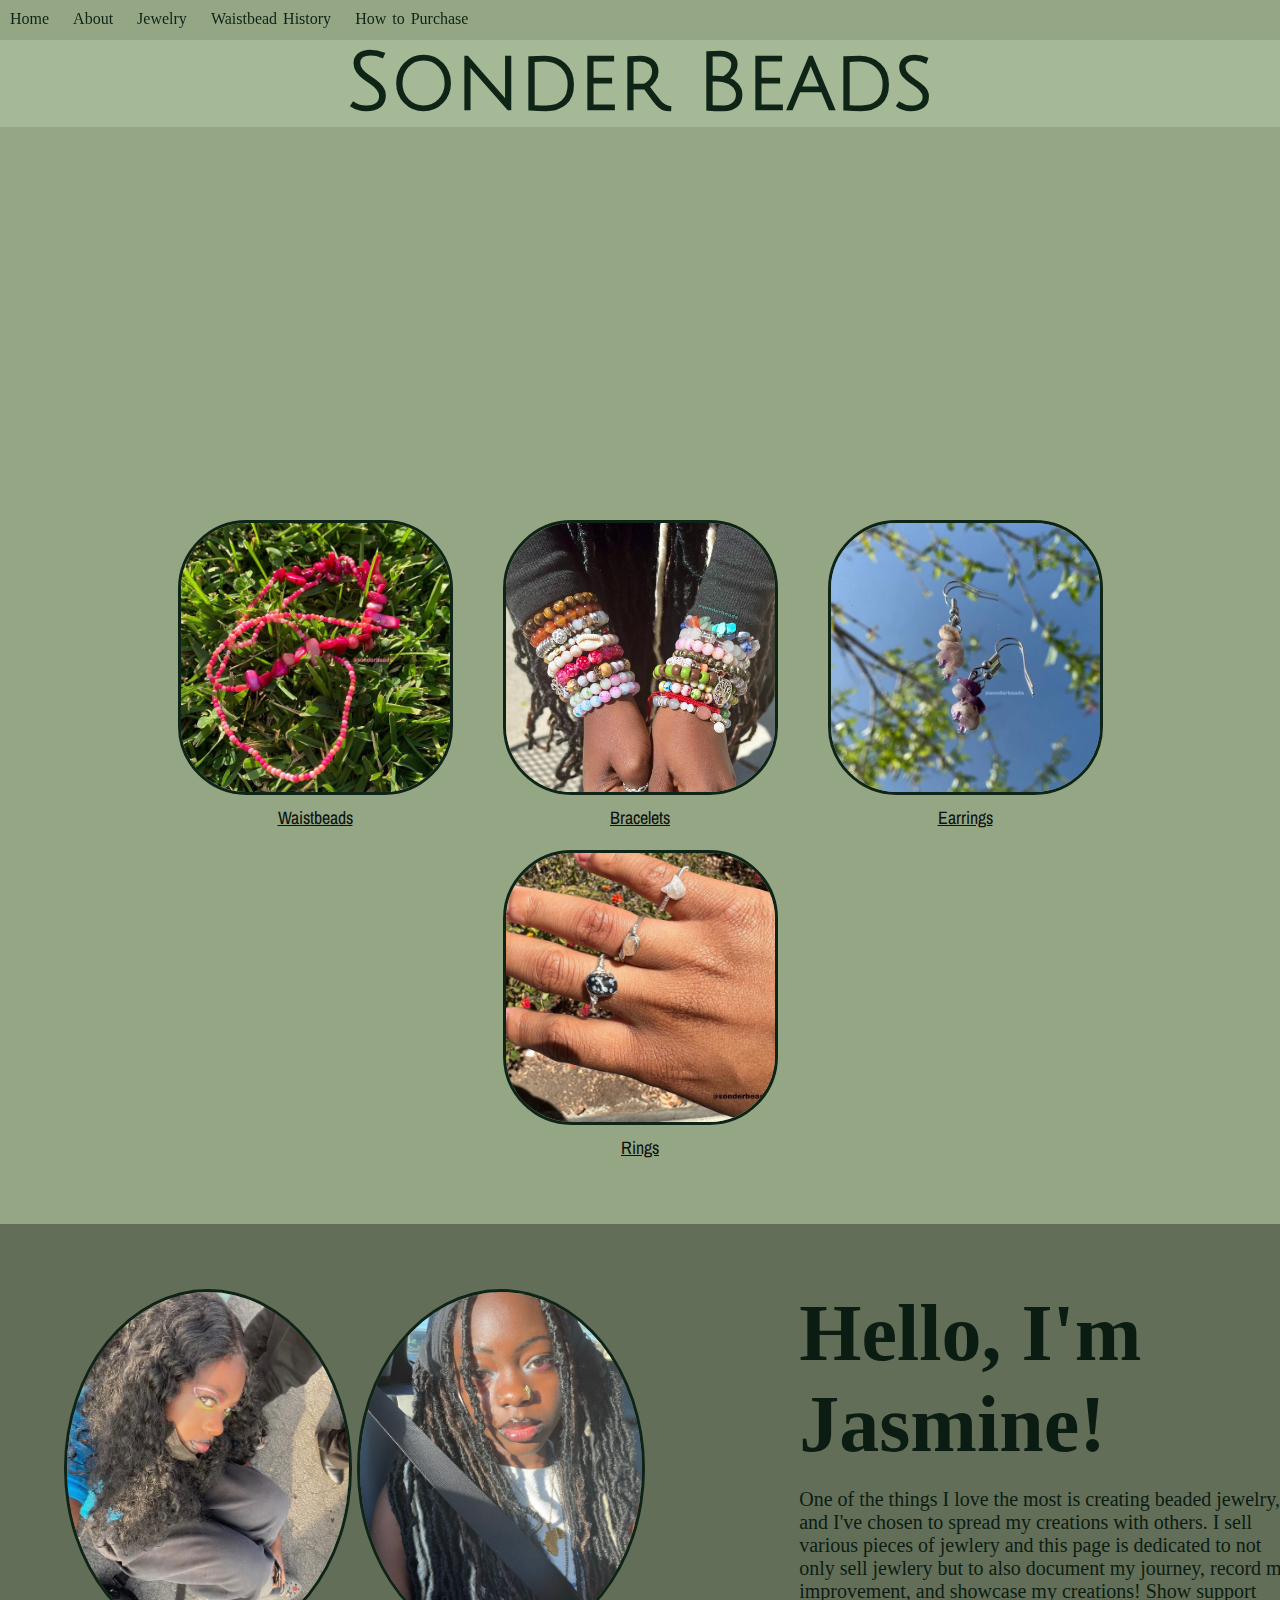
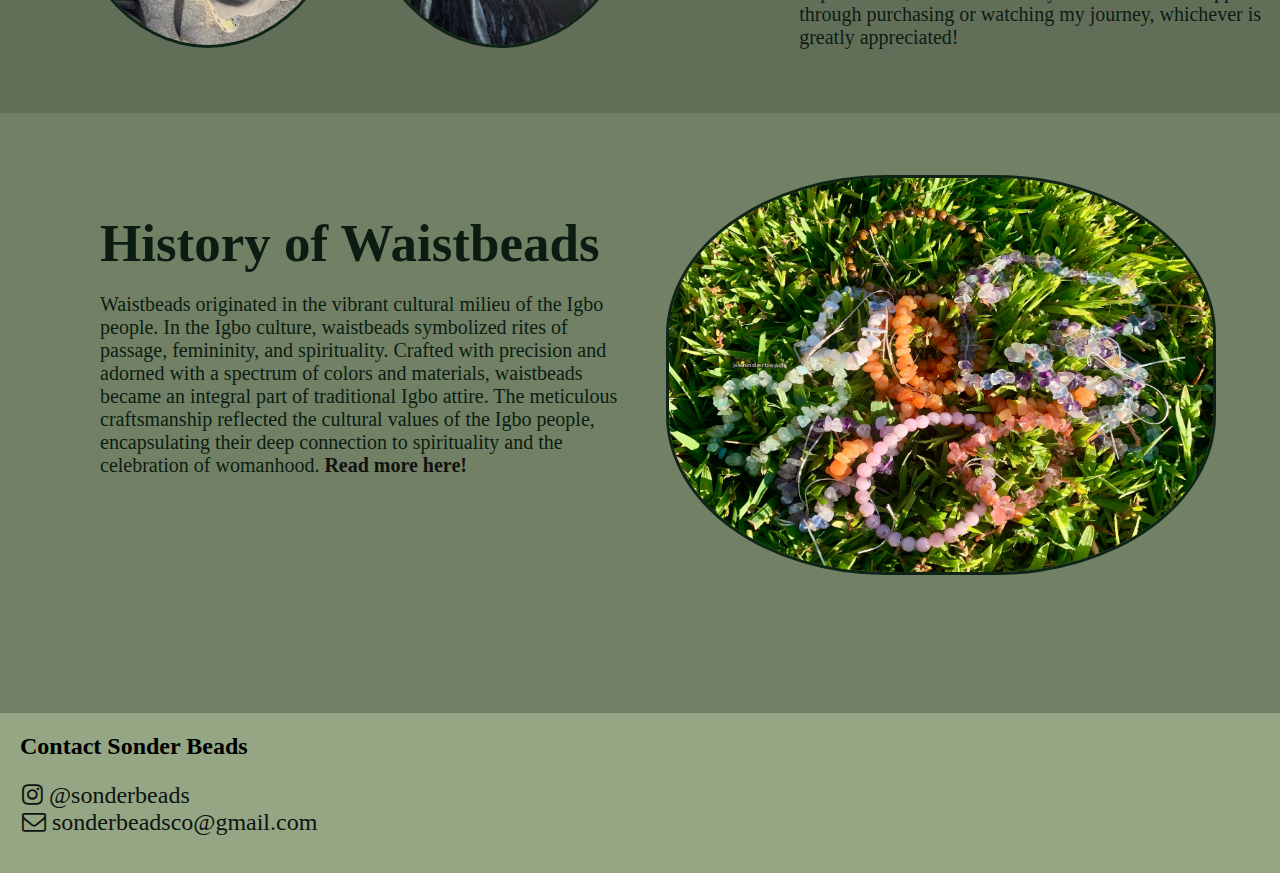
<file: index.html>
<!DOCTYPE html>
<html lang="en">

<!-- html info -->

<head>
    <meta charset="UTF-8">
    <meta name="viewport" content="width=device-width, initial-scale=1.0">
    <title>Sonder Beads</title>
    <link rel="stylesheet" href="https://cdnjs.cloudflare.com/ajax/libs/font-awesome/4.7.0/css/font-awesome.min.css">
    <link rel="stylesheet" href="index.css">
    <link rel="preconnect" href="https://fonts.googleapis.com">
    <link rel="preconnect" href="https://fonts.gstatic.com" crossorigin>
    <link href="https://fonts.googleapis.com/css2?family=Julius+Sans+One&display=swap" rel="stylesheet">
    <link rel="preconnect" href="https://fonts.googleapis.com">
    <link rel="preconnect" href="https://fonts.gstatic.com" crossorigin>
    <link href="https://fonts.googleapis.com/css2?family=Archivo+Narrow:ital,wght@0,400..700;1,400..700&display=swap"
        rel="stylesheet">
</head>

<body>
    <!-- navigation bar -->
    <div class="bgimg">
        <div id="nav">
            <a href="#header"> Home</a>
            <a href="#about"> About</a>
            <a href="./jewelry.html"> Jewelry</a>
            <a href="./history.html"> Waistbead History</a>
            <a href="./purchase.html"> How to Purchase</a>
        </div>
        <!-- header -->
        <header>
            <h1>Sonder Beads</h1>
        </header>
    </div>
    <!-- jewelry section -->
    <div class="jewelry">
        <div id="jewelryc">
            <div class="category">
                <img src="./images/jewelry section/jwaistbead.jpg" alt="Waistbead Cover">
                <a href="./waistbeads.html">Waistbeads</a>
            </div>
            <div class="category">
                <img src="./images/jewelry section/jbracelets.jpg" alt="Bracelet Cover">
                <a href="./bracelets.html">Bracelets</a>
            </div>
            <div class="category">
                <img src="./images/jewelry section/jearrings.jpg" alt="Earrings Cover">
                <a href="./earrings.html">Earrings</a>
            </div>
            <div class="category">
                <img src="./images/jewelry section/jrings.jpg" alt="Rings Cover">
                <a href="./rings.html">Rings</a>
            </div>
        </div>
    </div>
    <!-- about section -->
    <div id="about">
        <img src="./images/headers/jas1.jpg" alt="picture of jasmine">
        <img src="./images/headers/jas2.jpg" alt="picture od jasmine">
        <!-- groups the title and text tg -->
        <div class="hdp">
            <h2>Hello, I'm Jasmine!</h2>
            <br>
            <p>One of the things I love the most is creating beaded jewelry, and I've chosen to spread my creations
                with
                others. I sell various pieces of jewlery and this page is dedicated to not only sell jewlery but to
                also
                document my journey, record my improvement, and showcase my creations! Show support through
                purchasing
                or
                watching my journey, whichever is greatly appreciated!</p>
        </div>
    </div>
    <!-- history section -->
    <div id="history">
        <h2>History of Waistbeads</h2>
        <!-- txt next to img -->
        <div class="imgtxt">
            <p>Waistbeads originated in the vibrant cultural milieu of the Igbo people. In the Igbo culture, waistbeads
                symbolized rites
                of passage, femininity, and spirituality. Crafted with precision and adorned with a spectrum of colors
                and materials, waistbeads became an integral part of traditional Igbo attire. The meticulous
                craftsmanship reflected the cultural values of
                the Igbo people, encapsulating their deep connection to spirituality and the celebration of womanhood.
                <span class="morehistory"><a href="./history.html">Read more
                        here!</a></span>
            </p>
            <img src="./images/headers/multiplewaistbeads.JPEG" alt="Multiple Waistbeads">
        </div>
    </div>

    <!-- footer section -->
    <footer>
        <h4>Contact Sonder Beads</h4>
        <table>
            <tr>
                <td><a href=""><i class="fa fa-instagram" aria-hidden="true"></i> @sonderbeads</td>
                <td><a href="mailto:sonderbeadsco@gmail.com"><i class="fa fa-envelope-o" aria-hidden="true"></i>
                        sonderbeadsco@gmail.com</i>
            </tr>
        </table>
    </footer>


</body>

</html>
</file>
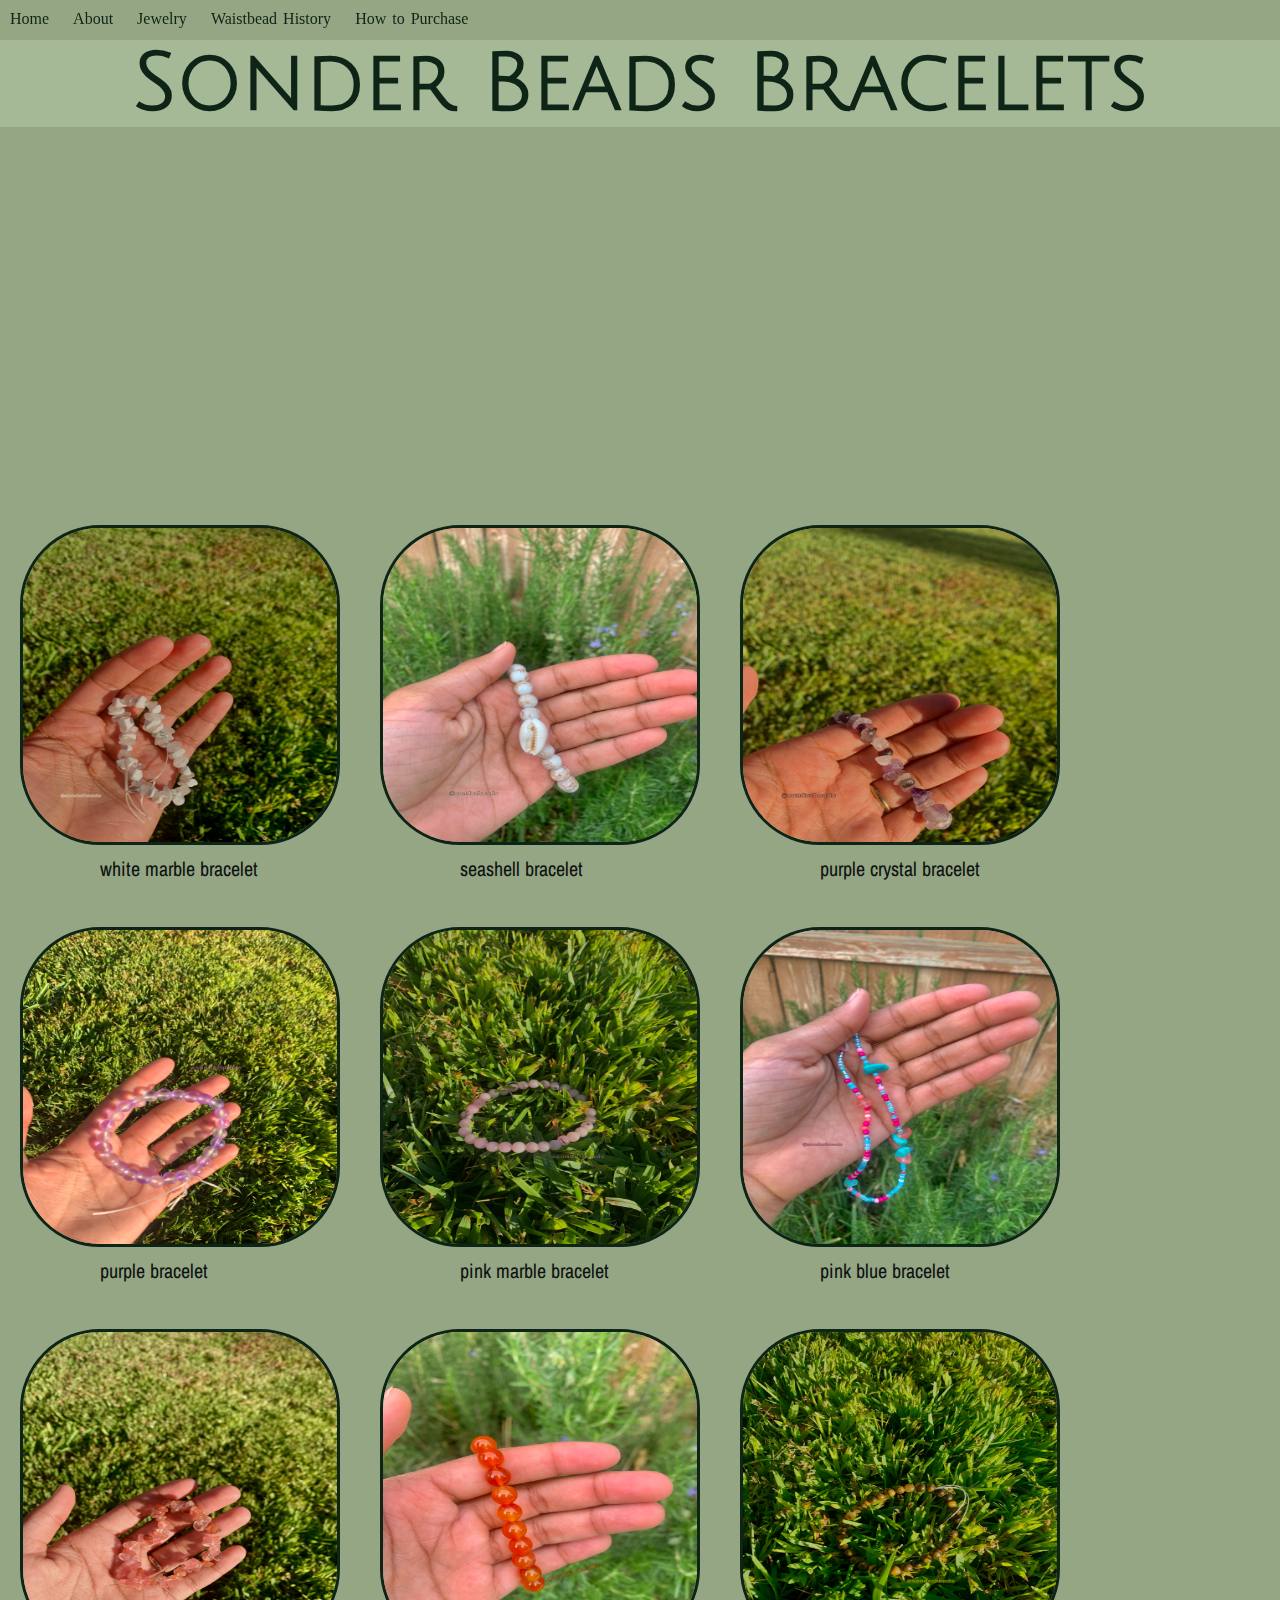
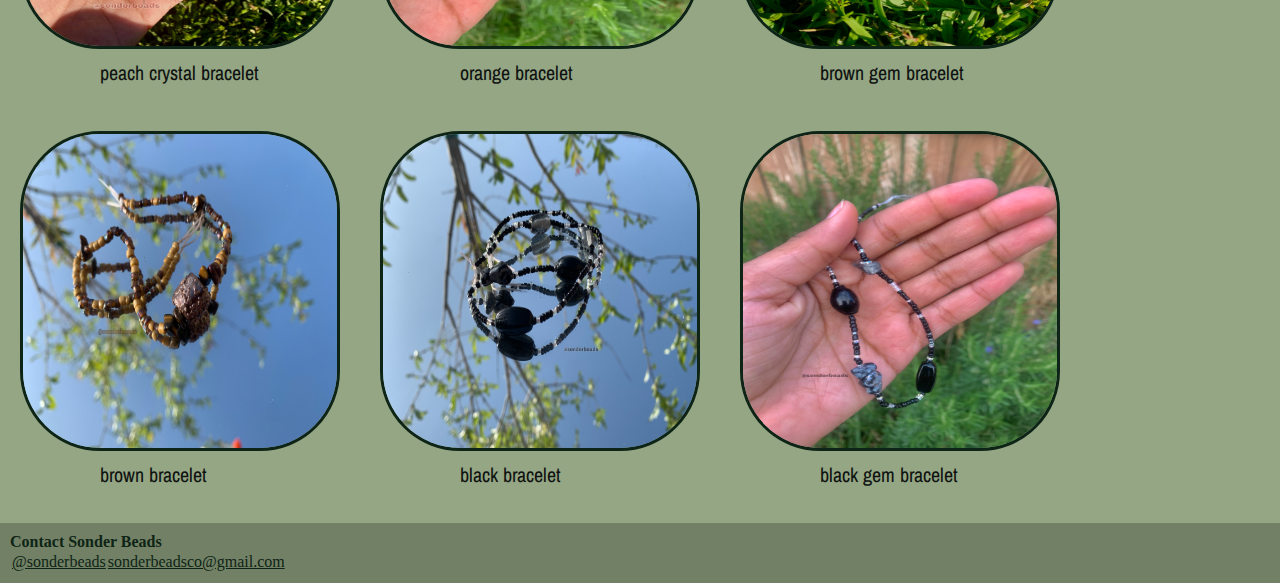
<file: bracelets.html>
<!DOCTYPE html>
<html lang="en">

<head>
    <meta charset="UTF-8">
    <meta name="viewport" content="width=device-width, initial-scale=1.0">
    <title>Sonder Beads Bracelets</title>
    <link rel="stylesheet" href="bracelets.css">
    <link rel="preconnect" href="https://fonts.googleapis.com">
    <link rel="preconnect" href="https://fonts.gstatic.com" crossorigin>
    <link href="https://fonts.googleapis.com/css2?family=Julius+Sans+One&display=swap" rel="stylesheet">
    <link rel="preconnect" href="https://fonts.googleapis.com">
    <link rel="preconnect" href="https://fonts.gstatic.com" crossorigin>
    <link href="https://fonts.googleapis.com/css2?family=Archivo+Narrow:ital,wght@0,400..700;1,400..700&display=swap"
        rel="stylesheet">
</head>


<body>
    <!-- navigation bar -->
    <div class="bgimg">
        <div id="nav">
            <a href="./index.html"> Home</a>
            <a href="./index.html"> About</a>
            <a href="./jewelry.html"> Jewelry</a>
            <a href="./history.html"> Waistbead History</a>
            <a href="./purchase.html"> How to Purchase</a>
        </div>
        <!-- header -->
        <header>
            <h1>Sonder Beads Bracelets</h1>
        </header>
    </div>
    <!-- bracelets section -->
    <div class="bracelets">
        <div id="bracelets1">
            <div class="category">
                <img src="./images/bracelets/whitemarblebracelet1.jpg" alt="white marble bracelet">
                <p>white marble bracelet</p>
            </div>
            <div class="category">
                <img src="./images/bracelets/seashellbracelet1.JPEG" alt="seashell bracelet">
                <p>seashell bracelet</p>
            </div>
            <div class="category">
                <img src="./images/bracelets/purplecrystalbracelet.JPEG" alt="purple crystal bracelet">
                <p>purple crystal bracelet</p>
            </div>
            <div class="category">
                <img src="./images/bracelets/purplebracelet2.JPEG" alt="purple bracelet">
                <p>purple bracelet</p>
            </div>
            <div class="category">
                <img src="./images/bracelets/pinkmarblebracelet2.JPEG" alt="pink marble bracelet">
                <p>pink marble bracelet</p>
            </div>
            <div class="category">
                <img src="./images/bracelets/pinkblue3.JPEG" alt="pink blue bracelet">
                <p>pink blue bracelet</p>
            </div>
            <div class="category">
                <img src="./images/bracelets/peachcrystalbracelet2.jpg" alt="peach crystal bracelet">
                <p>peach crystal bracelet</p>
            </div>
            <div class="category">
                <img src="./images/bracelets/orangebracelet2.JPEG" alt="orange bracelet">
                <p>orange bracelet</p>
            </div>
            <div class="category">
                <img src="./images/bracelets/browngembracelet2.jpg" alt="brown gem bracelet">
                <p>brown gem bracelet</p>
            </div>
            <div class="category">
                <img src="./images/bracelets/brownbracelet1.JPEG" alt="brown bracelet">
                <p>brown bracelet</p>
            </div>
            <div class="category">
                <img src="./images/bracelets/blackbracelet1.JPEG" alt="black bracelet">
                <p>black bracelet</p>
            </div>
            <div class="category">
                <img src="./images/bracelets/blackbracelet7.JPEG" alt="black bracelet">
                <p>black gem bracelet</p>
            </div>
        </div>
    </div>

    <!--
    <div>
        <h1>Bracelets</h1>
    </div>
    <div id="white marble bracelet">
        <img src="./images/bracelets/whitemarblebracelet1.jpg" alt="white marble bracelet">
        <img src="./images/bracelets/whitemarblebracelet.JPEG" alt="white marble bracelet">
    </div>
    <div id="seashell bracelet">
        <img src="./images/bracelets/seashellbracelet1.JPEG" alt="seashell bracelet">
    </div>
    <div id="purple crystal bracelet">
        <img src="./images/bracelets/purplecrystalbracelet.JPEG" alt="purple crystal bracelet">
    </div>
    <div id="purple bracelet">
        <img src="./images/bracelets/purplebracelet2.JPEG" alt="purple bracelet">
        <img src="./images/bracelets/purplebracelet1.JPEG" alt="purple bracelet">
    </div>
    <div id="pink marble bracelet">
        <img src="./images/bracelets/pinkmarblebracelet2.JPEG" alt="pink marble bracelet">
        <img src="./images/bracelets/pinkmarblebracelet1.jpg" alt="pink marble bracelet">
    </div>
    <div id="pink blue bracelet">
        <img src="./images/bracelets/pinkblue3.JPEG" alt="pink blue bracelet">
        <img src="./images/bracelets/bluepinkbracelet2JPEG.JPEG" alt="pink blue bracelet">
        <img src="./images/bracelets/bluepinkbracelet.JPEG" alt="pink blue bracelet">
    </div>
    <div id="peach crystal bracelet">
        <img src="./images/bracelets/peachcrystalbracelet2.jpg" alt="peach crystal bracelet">
        <img src="./images/bracelets/peachcrystalbracelet.jpg" alt="peach crystal bracelet">
    </div>
    <div id="orange bracelet">
        <img src="./images/bracelets/orangebracelet2.JPEG" alt="orange bracelet">
        <img src="./images/bracelets/orangebracelet1.JPEG" alt="orange bracelet">
    </div>
    <div id="brown gem bracelet">
        <img src="./images/bracelets/browngembracelet2.jpg" alt="brown gem bracelet">
        <img src="./images/bracelets/browngembracelet.jpg" alt="brown gem bracelet">
    </div>
    <div id="brown bracelet">
        <img src="./images/bracelets/brownbracelet1.JPEG" alt="brown bracelet">
        <img src="./images/bracelets/brownbracelet3.JPEG" alt="brown bracelet">
        <img src="./images/bracelets/brownbracelet2.JPEG" alt="brown bracelet">
    </div>
    <div id="blue gem bracelet">
        <img src="./images/bracelets/bluegembracelet2.JPEG" alt="blue gem bracelet">
        <img src="./images/bracelets/bluegembracelet.JPEG" alt="blue gem bracelet">
    </div>
    <div id="black bracelet">
        <img src="./images/bracelets/blackbracelet7.JPEG" alt="black bracelet">
        <img src="./images/bracelets/blackbracelet1.JPEG" alt="black bracelet">
    </div>
    <div id="black gem bracelet">
        <img src="./images/bracelets/blackbracelet4.JPEG" alt="black gem bracelet">
    </div> -->
    <footer>
        <h4>Contact Sonder Beads</h4>
        <table>
            <tr>
                <td><a href=""><i class="fa fa-instagram" aria-hidden="true"></i> @sonderbeads</td>
                <td><a href="mailto:sonderbeadsco@gmail.com"><i class="fa fa-envelope-o" aria-hidden="true"></i>
                        sonderbeadsco@gmail.com</i>
            </tr>
        </table>
    </footer>

</body>

</html>
</file>
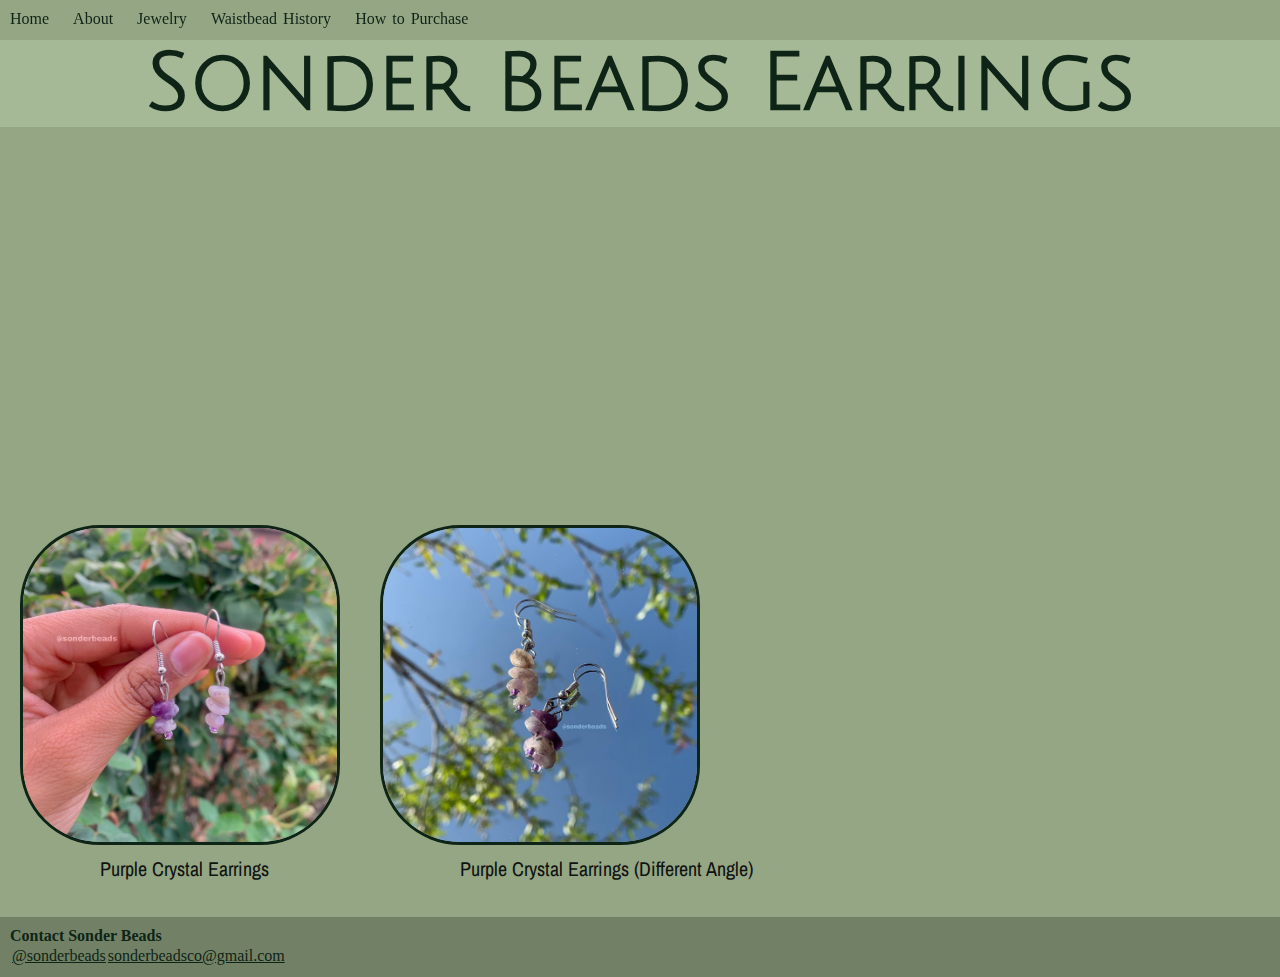
<file: earrings.html>
<!DOCTYPE html>
<html lang="en">

<head>
    <meta charset="UTF-8">
    <meta name="viewport" content="width=device-width, initial-scale=1.0">
    <title>Sonder Beads Earrings</title>
    <link rel="stylesheet" href="bracelets.css">
    <link rel="preconnect" href="https://fonts.googleapis.com">
    <link rel="preconnect" href="https://fonts.gstatic.com" crossorigin>
    <link href="https://fonts.googleapis.com/css2?family=Julius+Sans+One&display=swap" rel="stylesheet">
    <link rel="preconnect" href="https://fonts.googleapis.com">
    <link rel="preconnect" href="https://fonts.gstatic.com" crossorigin>
    <link href="https://fonts.googleapis.com/css2?family=Archivo+Narrow:ital,wght@0,400..700;1,400..700&display=swap"
        rel="stylesheet">
</head>


<body>
    <!-- navigation bar -->
    <div class="bgimg">
        <div id="nav">
            <a href="./index.html"> Home</a>
            <a href="./index.html"> About</a>
            <a href="./jewelry.html"> Jewelry</a>
            <a href="./history.html"> Waistbead History</a>
            <a href="./purchase.html"> How to Purchase</a>
        </div>
        <!-- header -->
        <header>
            <h1>Sonder Beads Earrings</h1>
        </header>
    </div>
    <!-- bracelets section -->
    <div class="bracelets">
        <div id="bracelets1">
            <div class="category">
                <img src="./images/earrings/purplecrystal earrings.JPG" alt="Green Charm Waistbead">
                <p>Purple Crystal Earrings</p>
            </div>
            <div class="category">
                <img src="./images/earrings/purplecrystalearrings2.JPG" alt="Purple Crystal Waistbead">
                <p>Purple Crystal Earrings (Different Angle)</p>
            </div>
        </div>
    </div>
    <footer>
        <h4>Contact Sonder Beads</h4>
        <table>
            <tr>
                <td><a href=""><i class="fa fa-instagram" aria-hidden="true"></i> @sonderbeads</td>
                <td><a href="mailto:sonderbeadsco@gmail.com"><i class="fa fa-envelope-o" aria-hidden="true"></i>
                        sonderbeadsco@gmail.com</i>
            </tr>
        </table>
    </footer>

</body>

</html>
</file>
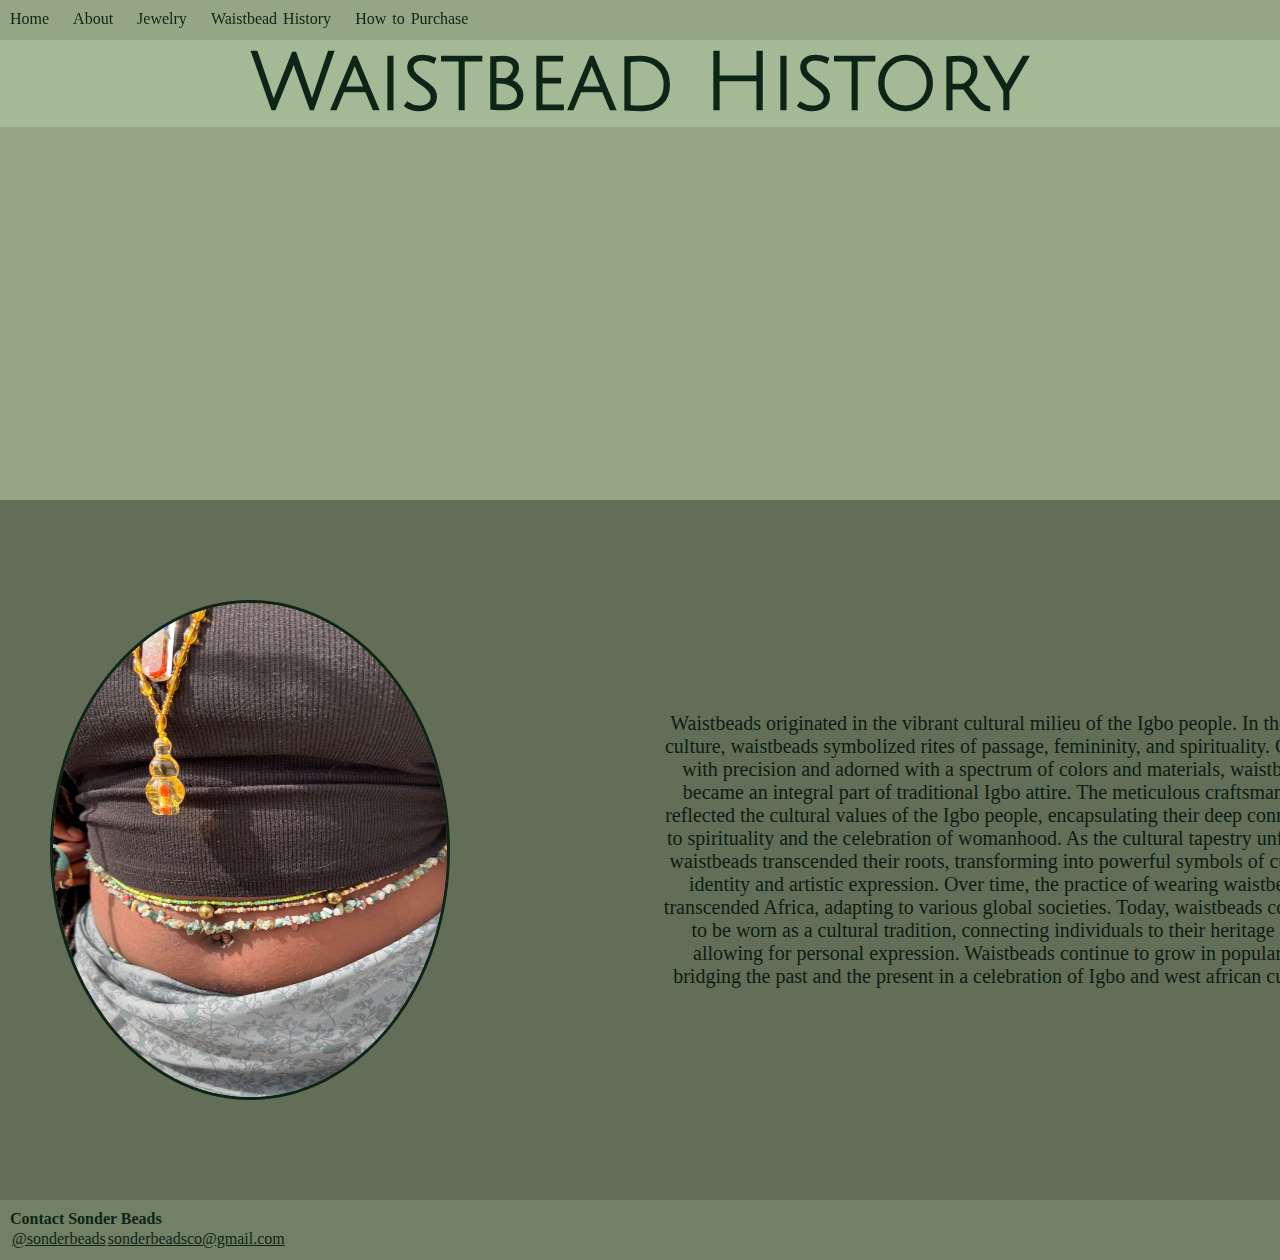
<file: history.html>
<!DOCTYPE html>
<html lang="en">

<head>
    <meta charset="UTF-8">
    <meta name="viewport" content="width=device-width, initial-scale=1.0">
    <title>Waistbead History</title>
    <link rel="stylesheet" href="history.css">
    <link rel="preconnect" href="https://fonts.googleapis.com">
    <link rel="preconnect" href="https://fonts.gstatic.com" crossorigin>
    <link href="https://fonts.googleapis.com/css2?family=Julius+Sans+One&display=swap" rel="stylesheet">
    <link rel="preconnect" href="https://fonts.googleapis.com">
    <link rel="preconnect" href="https://fonts.gstatic.com" crossorigin>
    <link href="https://fonts.googleapis.com/css2?family=Archivo+Narrow:ital,wght@0,400..700;1,400..700&display=swap"
        rel="stylesheet">
</head>

<body>
    <!-- navigation bar -->
    <div class="bgimg">
        <div id="nav">
            <a href="./index.html"> Home</a>
            <a href="./index.html"> About</a>
            <a href="./jewelry.html"> Jewelry</a>
            <a href="./history.html"> Waistbead History</a>
            <a href="./purchase.html"> How to Purchase</a>
        </div>
        <!-- header -->
        <header>
            <h1>Waistbead History</h1>
        </header>
    </div>
    <div id="about">
        <img src="./images/headers/waistbead6-1.jpeg" alt="picture of jasmine">
        <!-- groups the title and text tg -->
        <div class="hdp">
            <p>Waistbeads originated in the vibrant cultural milieu of the Igbo people. In the Igbo culture, waistbeads
                symbolized rites
                of passage, femininity, and spirituality. Crafted with precision and adorned with a spectrum of colors
                and materials, waistbeads became an integral part of traditional Igbo attire. The meticulous
                craftsmanship reflected the cultural values of
                the Igbo people, encapsulating their deep connection to spirituality and the celebration of womanhood.
                As the cultural tapestry unfolded, waistbeads transcended their roots, transforming into
                powerful symbols of cultural identity and artistic expression.
                Over time, the practice of wearing waistbeads transcended Africa, adapting to various global societies.
                Today, waistbeads continue to be worn as a cultural tradition, connecting individuals to their heritage
                and allowing for personal expression. Waistbeads continue
                to grow in popularity, bridging the past and the present in a celebration of Igbo and west african
                culture.</p>
        </div>
    </div>
    <footer>
        <h4>Contact Sonder Beads</h4>
        <table>
            <tr>
                <td><a href=""><i class="fa fa-instagram" aria-hidden="true"></i> @sonderbeads</td>
                <td><a href="mailto:sonderbeadsco@gmail.com"><i class="fa fa-envelope-o" aria-hidden="true"></i>
                        sonderbeadsco@gmail.com</i>
            </tr>
        </table>
    </footer>
</body>

</html>
</file>
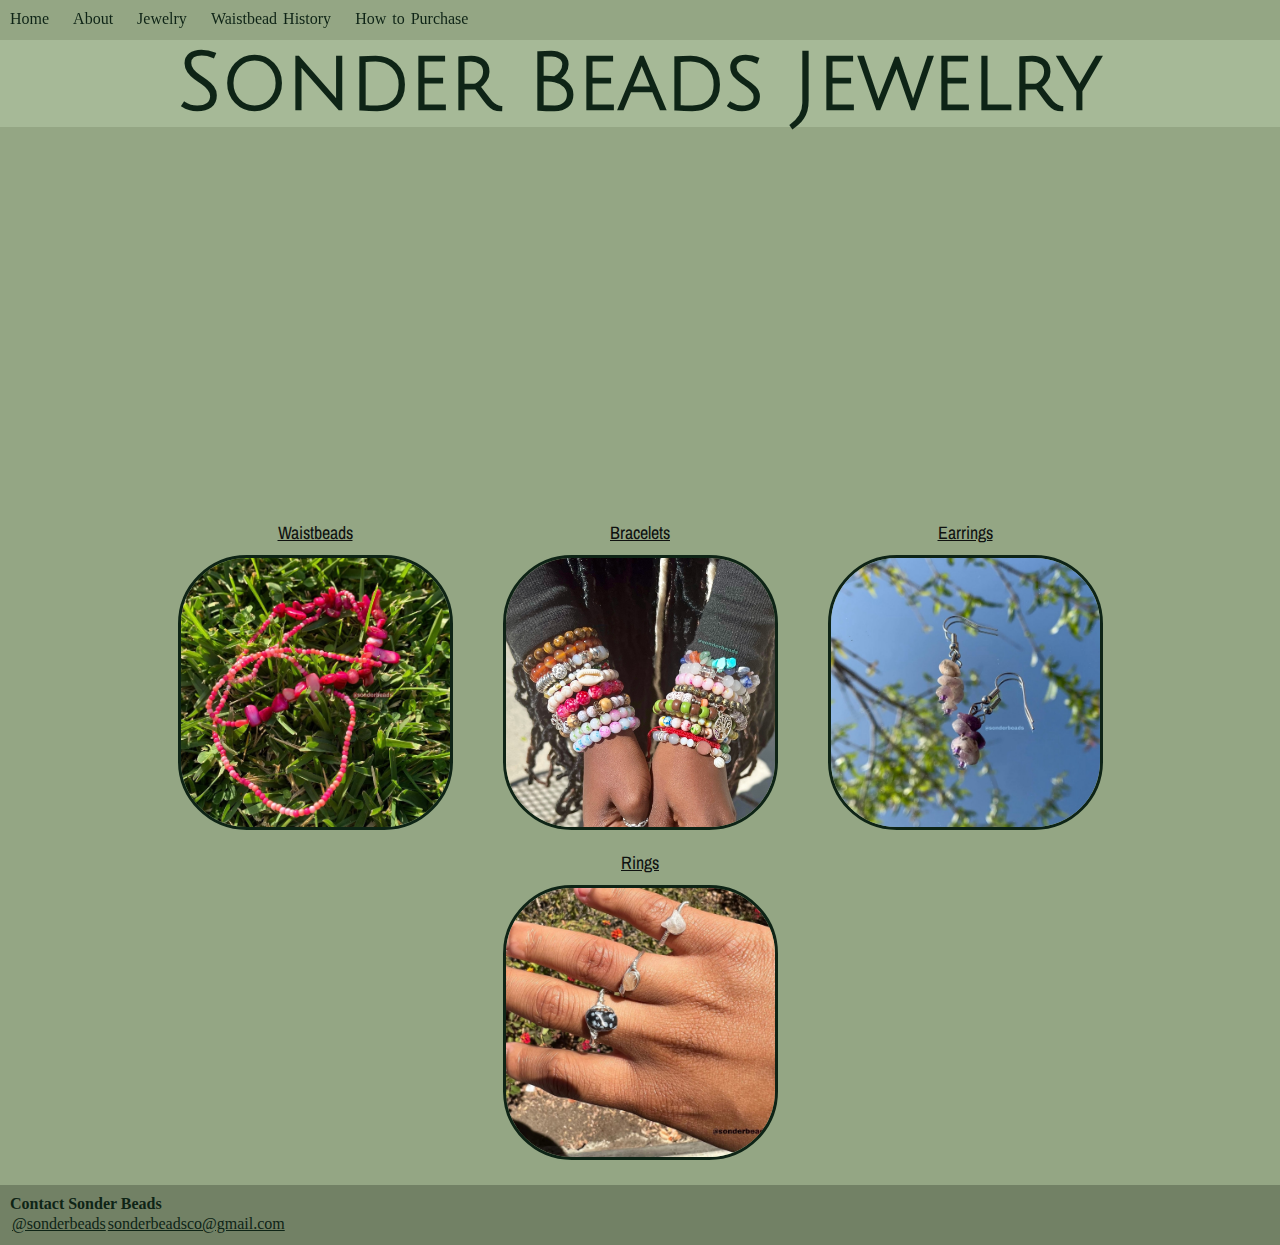
<file: jewelry.html>
<!DOCTYPE html>
<html lang="en">

<head>
    <meta charset="UTF-8">
    <meta name="viewport" content="width=device-width, initial-scale=1.0">
    <title>Sonder Beads Jewelry</title>
    <link rel="stylesheet" href="jewelry.css">
    <link rel="preconnect" href="https://fonts.googleapis.com">
    <link rel="preconnect" href="https://fonts.gstatic.com" crossorigin>
    <link href="https://fonts.googleapis.com/css2?family=Julius+Sans+One&display=swap" rel="stylesheet">
    <link rel="preconnect" href="https://fonts.googleapis.com">
    <link rel="preconnect" href="https://fonts.gstatic.com" crossorigin>
    <link href="https://fonts.googleapis.com/css2?family=Archivo+Narrow:ital,wght@0,400..700;1,400..700&display=swap"
        rel="stylesheet">
</head>

<body>
    <!-- navigation bar -->
    <div class="bgimg">
        <div id="nav">
            <a href="./index.html"> Home</a>
            <a href="./index.html"> About</a>
            <a href="./jewelry.html"> Jewelry</a>
            <a href="./history.html"> Waistbead History</a>
            <a href="./purchase.html"> How to Purchase</a>
        </div>
        <!-- header -->
        <header>
            <h1>Sonder Beads Jewelry</h1>
        </header>
    </div>
    <!-- jewelry section -->
    <div class="jewelry">
        <div id="jewelryc">
            <div class="category">
                <a href="./waistbeads.html">Waistbeads</a>
                <img src="./images/jewelry section/jwaistbead.jpg" alt="Waistbead Cover">
            </div>
            <div class="category">
                <a href="./bracelets.html">Bracelets</a>
                <img src="./images/jewelry section/jbracelets.jpg" alt="Bracelet Cover">
            </div>
            <div class="category">
                <a href="./earrings.html">Earrings</a>
                <img src="./images/jewelry section/jearrings.jpg" alt="Earrings Cover">
            </div>
            <div class="category">
                <a href="./rings.html">Rings</a>
                <img src="./images/jewelry section/jrings.jpg" alt="Rings Cover">
            </div>
        </div>
    </div>
    <footer>
        <h4>Contact Sonder Beads</h4>
        <table>
            <tr>
                <td><a href=""><i class="fa fa-instagram" aria-hidden="true"></i> @sonderbeads</td>
                <td><a href="mailto:sonderbeadsco@gmail.com"><i class="fa fa-envelope-o" aria-hidden="true"></i>
                        sonderbeadsco@gmail.com</i>
            </tr>
        </table>
    </footer>
</body>

</html>
</file>
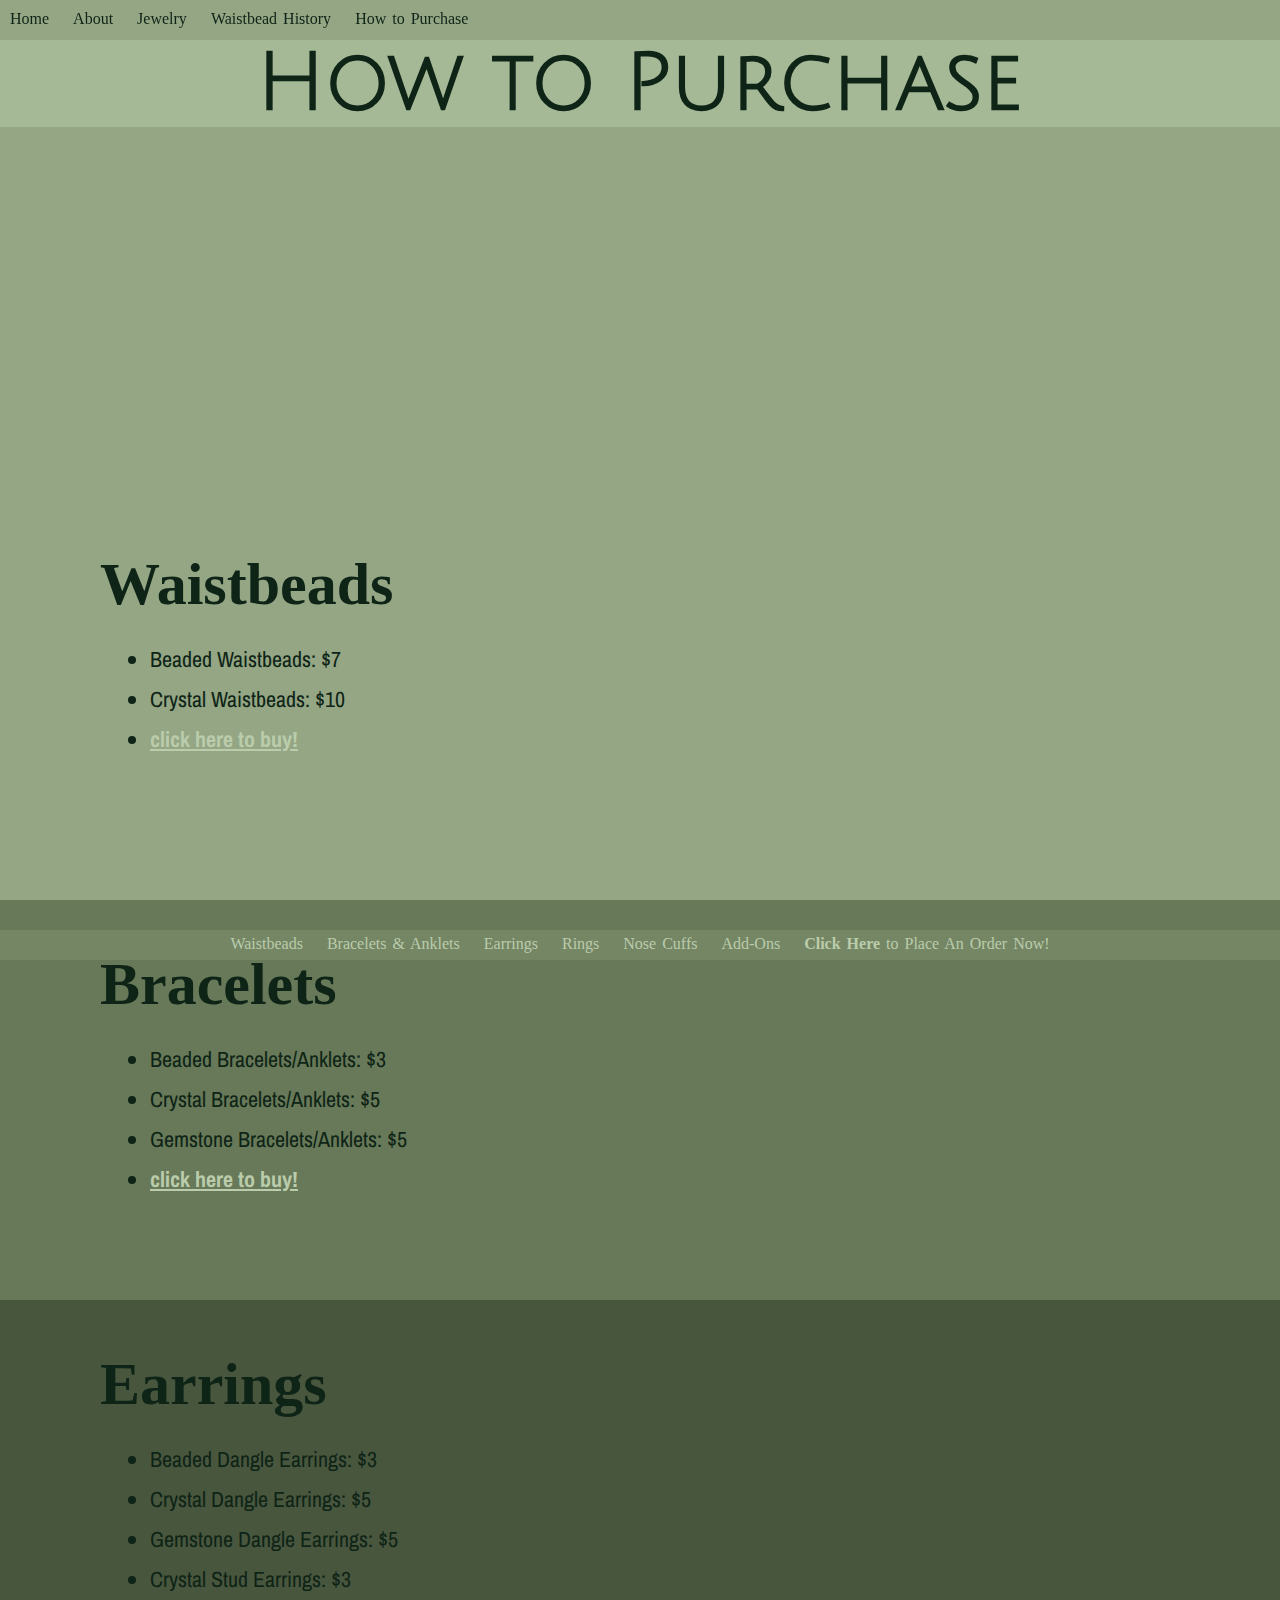
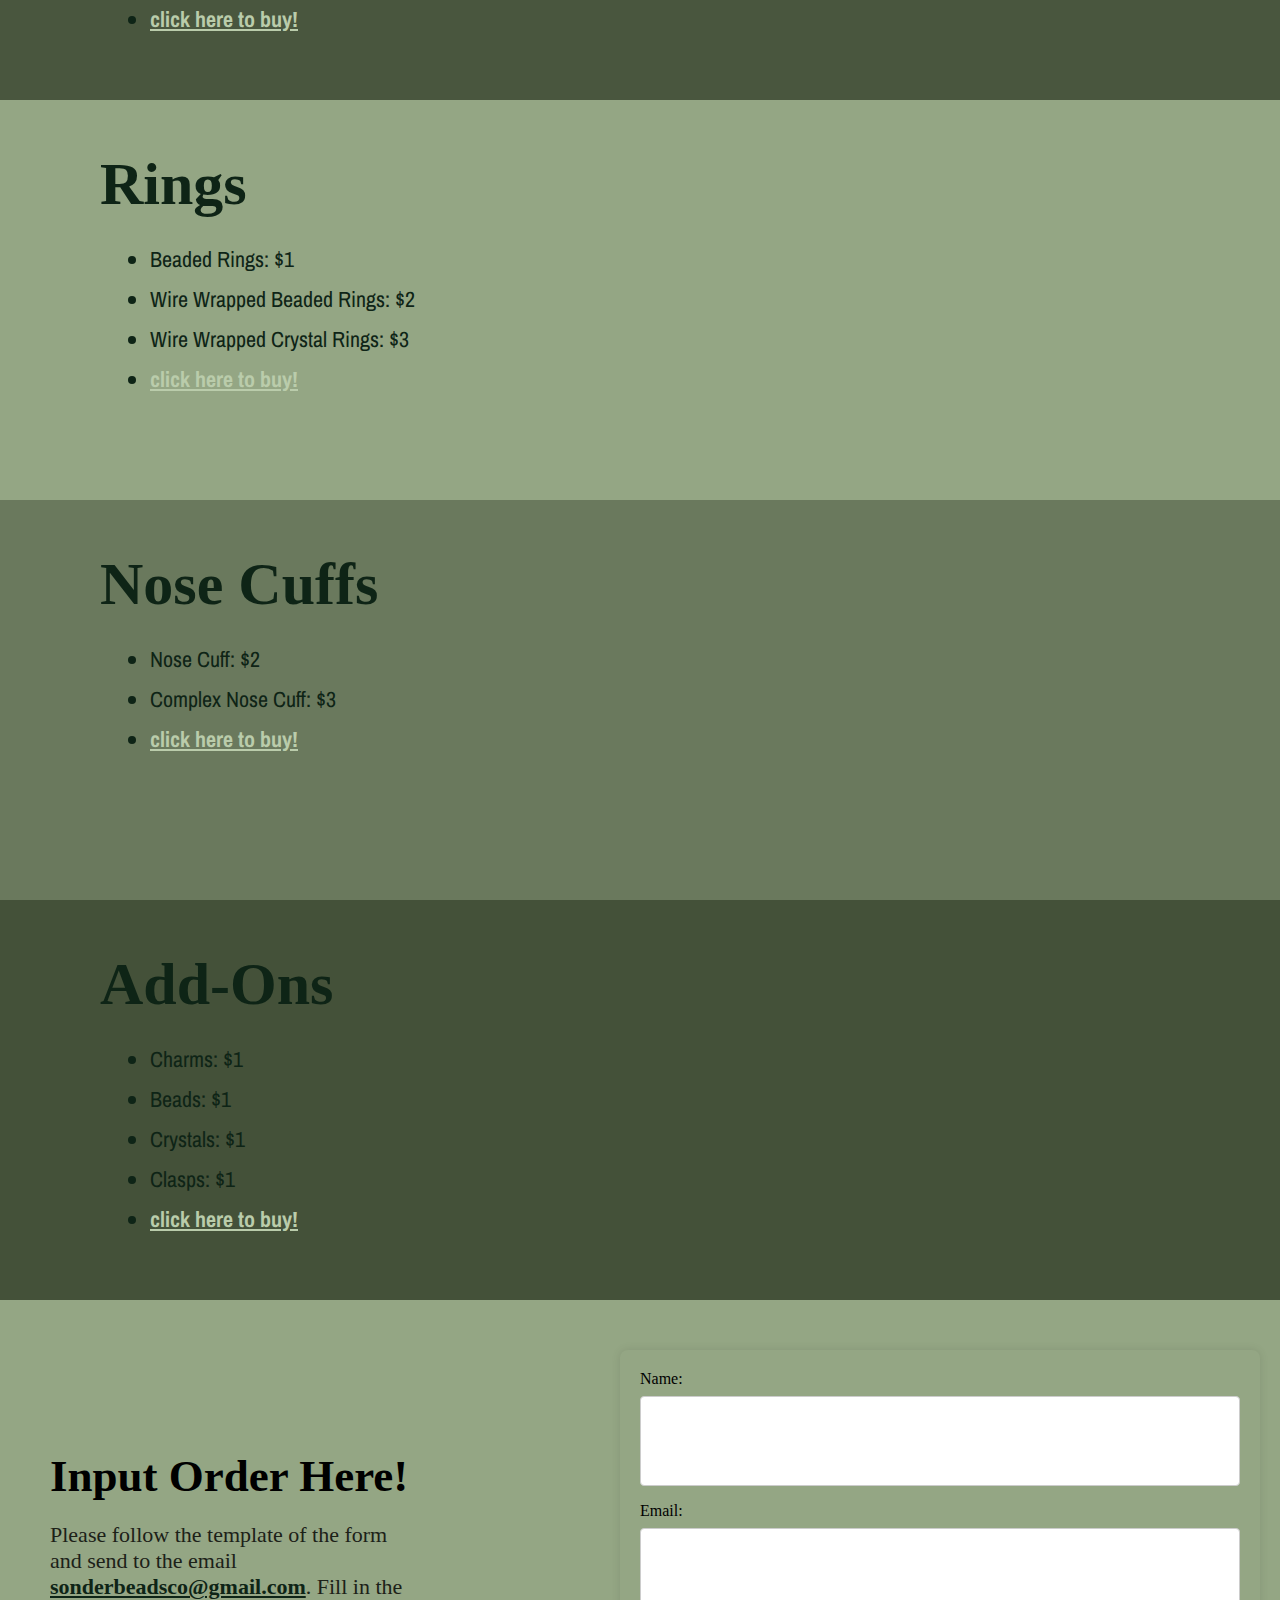
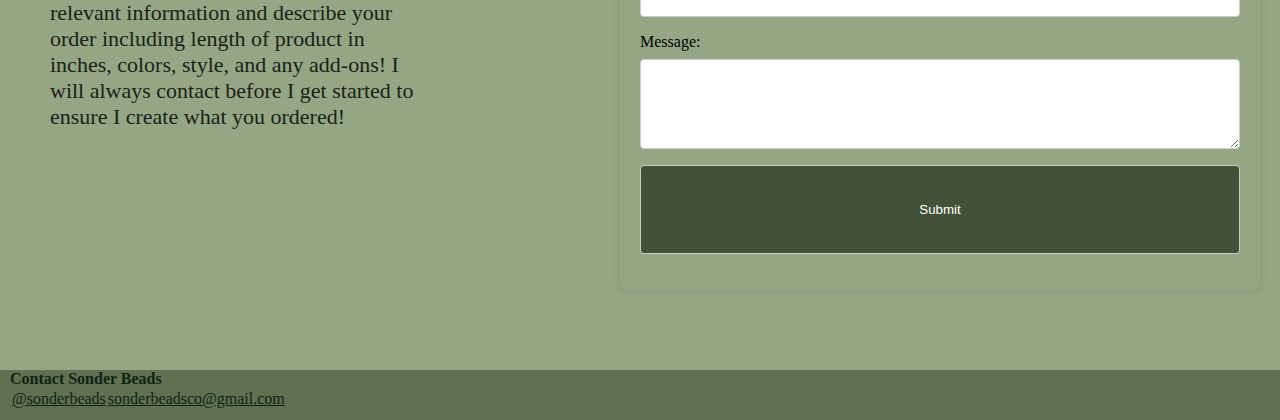
<file: purchase.html>
<!DOCTYPE html>
<html lang="en">

<!-- html info -->

<head>
    <meta charset="UTF-8">
    <meta name="viewport" content="width=device-width, initial-scale=1.0">
    <title>How to Purchase</title>
    <link rel="stylesheet" href="purchase.css">
    <link rel="preconnect" href="https://fonts.googleapis.com">
    <link rel="preconnect" href="https://fonts.gstatic.com" crossorigin>
    <link href="https://fonts.googleapis.com/css2?family=Julius+Sans+One&display=swap" rel="stylesheet">
    <link rel="preconnect" href="https://fonts.googleapis.com">
    <link rel="preconnect" href="https://fonts.gstatic.com" crossorigin>
    <link href="https://fonts.googleapis.com/css2?family=Archivo+Narrow:ital,wght@0,400..700;1,400..700&display=swap"
        rel="stylesheet">
</head>

<body>
    <!-- navigation bar 1 -->
    <!-- navigation bar -->
    <div class="bgimg">
        <div id="nav">
            <a href="./index.html"> Home</a>
            <a href="./index.html"> About</a>
            <a href="./jewelry.html"> Jewelry</a>
            <a href="./history.html"> Waistbead History</a>
            <a href="./purchase.html"> How to Purchase</a>
        </div>
        <!-- header -->
        <header>
            <h1>How to Purchase</h1>
        </header>
    </div>
    <!-- navigation bar 2 -->
    <div class="nav2">
        <a href="#waistbeads">Waistbeads</a>
        <a href="#bracelets">Bracelets & Anklets</a>
        <a href="#earrings">Earrings</a>
        <a href="#rings">Rings</a>
        <a href="#nosecuffs">Nose Cuffs</a>
        <a href="#addons">Add-Ons</a>
        <a href="#contactinfo"><span class="click">Click Here</span> to Place An Order Now!</a>
    </div>
    <!-- row2 section -->
    <div class="row2">
        <h2 id="waistbeads">Waistbeads</h2>
        <!-- txt next to img -->
        <div class="imgtxt">
            <ul>
                <li>Beaded Waistbeads: $7</li>
                <li>Crystal Waistbeads: $10</li>
                <li> <span class="click"><a href="#contactinfo">click here to buy!</a></span></p>
                </li>
            </ul>
        </div>
    </div>
    <div class="row3">
        <h2 id="bracelets">Bracelets</h2>
        <!-- txt next to img -->
        <div class="imgtxt">
            <ul>
                <li>Beaded Bracelets/Anklets: $3</li>
                <li>Crystal Bracelets/Anklets: $5</li>
                <li>Gemstone Bracelets/Anklets: $5</li>
                <li> <span class="click"><a href="#contactinfo">click here to buy!</a></span></p>
                </li>
            </ul>
        </div>
    </div>
    <div class="row4">
        <h2 id="earrings">Earrings</h2>
        <!-- txt next to img -->
        <div class="imgtxt">
            <ul>
                <li>Beaded Dangle Earrings: $3</li>
                <li>Crystal Dangle Earrings: $5</li>
                <li>Gemstone Dangle Earrings: $5</li>
                <li>Crystal Stud Earrings: $3</li>
                <li> <span class="click"><a href="#contactinfo">click here to buy!</a></span></p>
                </li>
            </ul>
        </div>
    </div>
    <div class="row5">
        <h2 id="rings">Rings</h2>
        <!-- txt next to img -->
        <div class="imgtxt">
            <ul>
                <li>Beaded Rings: $1</li>
                <li>Wire Wrapped Beaded Rings: $2</li>
                <li>Wire Wrapped Crystal Rings: $3</li>
                <li> <span class="click"><a href="#contactinfo">click here to buy!</a></span></p>
                </li>
            </ul>
        </div>
    </div>
    <div class="row6">
        <h2 id="nosecuffs">Nose Cuffs</h2>
        <!-- txt next to img -->
        <div class="imgtxt">
            <ul>
                <li>Nose Cuff: $2</li>
                <li>Complex Nose Cuff: $3</li>
                <li> <span class="click"><a href="#contactinfo">click here to buy!</a></span></p>
                </li>
            </ul>
        </div>
    </div>
    <div class="row7">
        <h2 id="addons">Add-Ons</h2>
        <!-- txt next to img -->
        <div class="imgtxt">
            <ul>
                <li>Charms: $1</li>
                <li>Beads: $1</li>
                <li>Crystals: $1</li>
                <li>Clasps: $1</li>
                <li> <span class="click"><a href="#contactinfo">click here to buy!</a></span></p>
                </li>
            </ul>
        </div>
    </div>
    <div id="contactinfo">
        <div class="contacttext">
            <h2>Input Order Here!</h2>
            <p>Please follow the template of the form and send to the email <a
                    href="mailto:sonderbeadsco@gmail.com"><strong>sonderbeadsco@gmail.com</strong></a>.
                Fill in the
                relevant information and describe your order including length of product
                in
                inches, colors, style, and any add-ons! I will always contact before I get started to ensure I create
                what
                you ordered!</p>
        </div>
        <div class="contactform">
            <form action="#" method="post">
                <label for="name">Name:</label>
                <input type="text" id="name" name="name" required>
                <label for="email">Email:</label>
                <input type="email" id="email" name="email" required>
                <label for="message">Message:</label>
                <textarea id="message" name="message" required></textarea>
                <input type="submit" value="Submit">
            </form>
        </div>
    </div>
    <!-- footer section -->
    <footer>
        <h4>Contact Sonder Beads</h4>
        <table>
            <tr>
                <td><a href=""><i class="fa fa-instagram" aria-hidden="true"></i> @sonderbeads</td>
                <td><a href="mailto:sonderbeadsco@gmail.com"><i class="fa fa-envelope-o" aria-hidden="true"></i>
                        sonderbeadsco@gmail.com</i>
            </tr>
        </table>
    </footer>


</body>

</html>
</file>
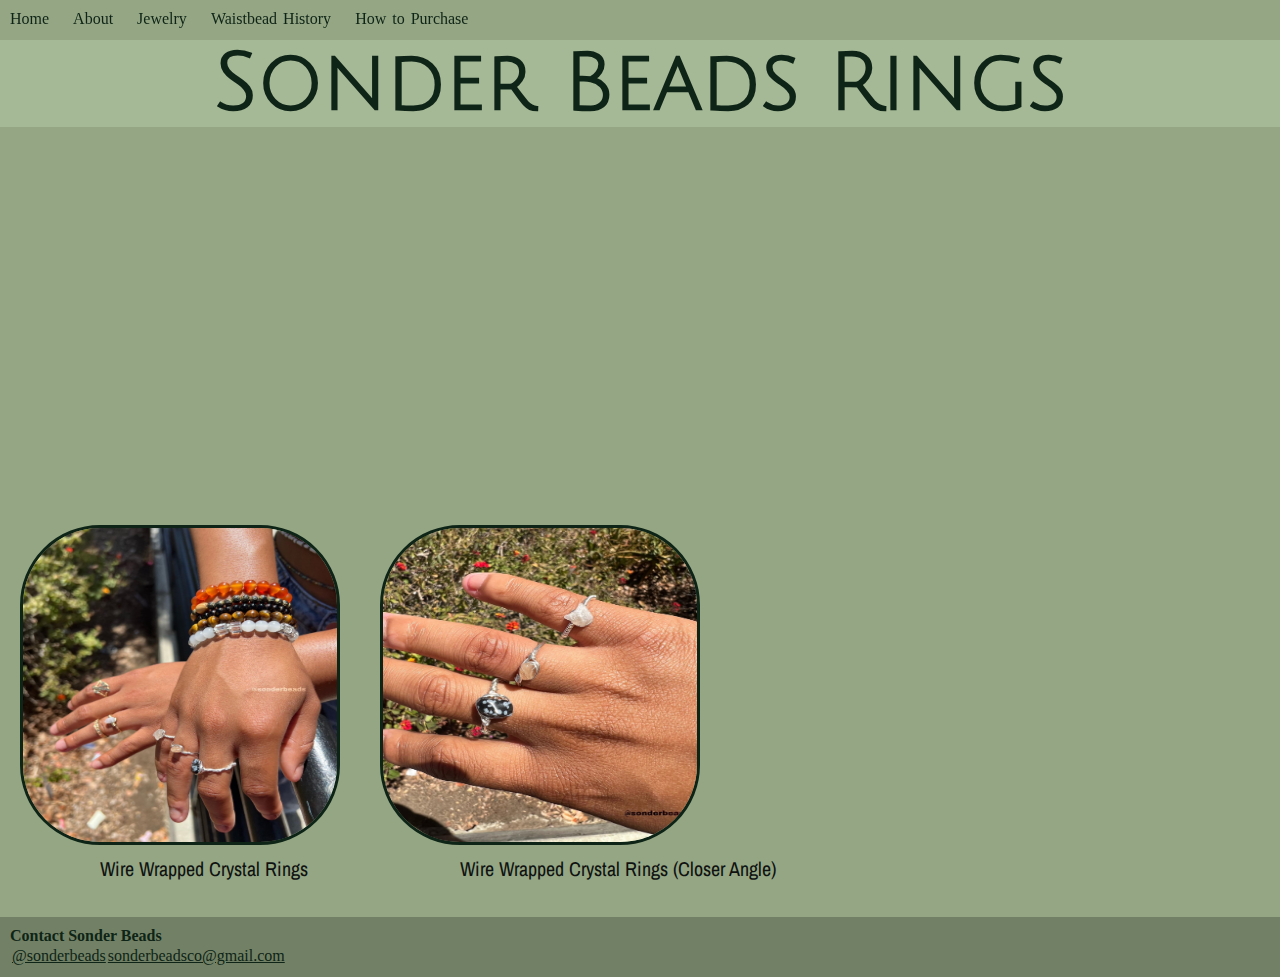
<file: rings.html>
<!DOCTYPE html>
<html lang="en">

<head>
    <meta charset="UTF-8">
    <meta name="viewport" content="width=device-width, initial-scale=1.0">
    <title>Sonder Beads Rings</title>
    <link rel="stylesheet" href="bracelets.css">
    <link rel="preconnect" href="https://fonts.googleapis.com">
    <link rel="preconnect" href="https://fonts.gstatic.com" crossorigin>
    <link href="https://fonts.googleapis.com/css2?family=Julius+Sans+One&display=swap" rel="stylesheet">
    <link rel="preconnect" href="https://fonts.googleapis.com">
    <link rel="preconnect" href="https://fonts.gstatic.com" crossorigin>
    <link href="https://fonts.googleapis.com/css2?family=Archivo+Narrow:ital,wght@0,400..700;1,400..700&display=swap"
        rel="stylesheet">
</head>


<body>
    <!-- navigation bar -->
    <div class="bgimg">
        <div id="nav">
            <a href="./index.html"> Home</a>
            <a href="./index.html"> About</a>
            <a href="./jewelry.html"> Jewelry</a>
            <a href="./history.html"> Waistbead History</a>
            <a href="./purchase.html"> How to Purchase</a>
        </div>
        <!-- header -->
        <header>
            <h1>Sonder Beads Rings</h1>
        </header>
    </div>
    <!-- bracelets section -->
    <div class="bracelets">
        <div id="bracelets1">
            <div class="category">
                <img src="./images/rings/rings2.jpg" alt="Wire Wrapped Crystal Rings">
                <p>Wire Wrapped Crystal Rings</p>
            </div>
            <div class="category">
                <img src="./images/rings/rings1.jpg" alt="Wire Wrapped Crystal Rings">
                <p>Wire Wrapped Crystal Rings (Closer Angle)</p>
            </div>
        </div>
    </div>
    <footer>
        <h4>Contact Sonder Beads</h4>
        <table>
            <tr>
                <td><a href=""><i class="fa fa-instagram" aria-hidden="true"></i> @sonderbeads</td>
                <td><a href="mailto:sonderbeadsco@gmail.com"><i class="fa fa-envelope-o" aria-hidden="true"></i>
                        sonderbeadsco@gmail.com</i>
            </tr>
        </table>
    </footer>

</body>

</html>
</file>
<file: index.css>
/* css page reset */
* {
    margin: 0;
    padding: 0;
    box-sizing: border-box;
}

/* makes sure content fits to page size */
body {
    max-width: 100%;
    overflow-y: auto;
    background-color: rgb(148, 166, 132);
}

/* navigation bar */


#nav {
    background-color: rgb(148, 166, 132, 0.3);
    width: 100%;
    height: 40px;
    font-size: 16px;
    word-spacing: 20px;
    position: fixed;
    word-spacing: 20px;
    font-family: Georgia, 'Times New Roman', serif;
    text-align: left;
    top: 0;
    margin: 0;
    padding-top: 10px;
    padding-left: 10px;
    justify-content: space-around;
}

#nav a {
    text-decoration: none;
    color: rgb(14, 36, 22);
    word-spacing: 2px;
}

/* header */

.bgimg {
    background-image: url('https://i.pinimg.com/originals/29/bf/bb/29bfbb48eeeae4d8e35e49015765a530.jpg');

}

header {
    background-size: cover;
    background-position: center;
    width: 100%;
    height: 500px;
    text-align: center;
    padding-top: 0.1px;
}

header h1 {
    margin-top: 40px;
    font-size: 80px;
    color: rgb(14, 36, 22);
    background-color: hsla(95, 36%, 83%, 0.3);
    font-family: "Julius Sans One", sans-serif;

}

/* jewelry section */


#jewelryc {
    display: flex;
    flex-wrap: wrap;
    justify-content: center;
}

.category {
    text-align: center;
    margin-top: 20px;
    margin-bottom: 0px;
}

.category img {
    width: 275px;
    height: 275px;
    display: block;
    margin: 0px 25px;
    border-radius: 25%;
    border: 3px solid rgb(14, 36, 22);
}

.category a {
    padding-top: 10px;
    font-size: 18px;
    display: block;
    color: #0f1210;
    text-decoration: bold;
    font-family: 'Archivo Narrow', serif;
}

.category a:hover {
    color: hsla(92, 80%, 90%, 1);
}

/* about section*/

#about {
    background-color: hsla(92, 11%, 39%, 1);
    margin-top: 5%;
    padding: 5%;
    display: flex;
    align-items: center;
    height: auto;
}


#about h2 {
    font-size: 80px;
    margin-left: 150px;
    margin-right: 50px;
    text-align: left;
    color: hsla(142, 44%, 8%, 1);
}

#about p {
    width: 500px;
    font-size: 20px;
    margin-left: 150px;
    text-align: left;
    color: hsla(142, 44%, 8%, 1);
}

#about img {
    margin-right: 0.4%;
    width: 25%;
    height: auto;
    max-height: 400px;
    border-radius: 50%;
    border: 3px solid rgb(14, 36, 22);

}

#hdp {
    display: flex;
    text-align: center;
}

/*  history */

#history {
    width: 100%;
    height: 600px;
    background-color: hsla(92, 12%, 45%, 1);
}

#history h2 {
    padding-top: 100px;
    margin-left: 100px;
    font-size: 53px;
    color: hsla(142, 44%, 8%, 1);

}

.morehistory a {
    text-decoration: none;
    font-weight: bold;
}

.morehistory a:hover {
    color: hsla(92, 80%, 90%, 1);
}

.imgtxt {
    display: flex;
    align-items: center;
    text-align: left;
    margin-left: 100px;
}

.imgtxt p {
    padding-top: 20px;
    max-width: 45%;
    font-size: 20px;
    color: hsla(142, 44%, 8%, 1);

}

.imgtxt img {
    width: 550px;
    height: 400px;
    position: absolute;
    right: 5%;
    border-radius: 40%;
    border: 3px solid rgb(14, 36, 22);

}

/* other */

h2 {
    font-size: 40px;
    margin-left: 20px;
}

a {
    color: #0f1210;

}

img {
    height: 300px;
    width: 300px;
}


/* footer */

footer {
    width: 100%;
    margin-top: 20px;
    margin-bottom: 20px;
    font-size: 24px;
    padding-bottom: 15px;
    margin-left: 20px;
}

footer tr {
    padding-top: 20px;
    display: grid;
}

footer a {
    text-decoration: none;
    line-height: 5px;
}

/* media queries */

@media screen and (max-width: 930px) {
    #nav {
        padding-top: 0;
        margin-left: 0;
        padding-right: 400px;
        text-align: center;
        white-space: nowrap;
        word-spacing: 2px;
    }

    .bgimg {
        align-items: center;
        text-align: center;
    }

    .bgimg a {
        font-size: 12px;
        word-spacing: 0.2px;
    }

    header h1 {
        font-size: 50px;
        margin-top: 30%;
    }

    #about,
    #history {
        padding: 20px;
    }

    #about h2,
    #history h2 {
        padding-top: 20px;
        font-size: 30px;
        margin-left: 0;
        margin-right: 0;
        text-align: center;
    }

    #about p,
    #history p {
        width: 100%;
        max-width: 100%;
        padding-right: 15px;
        padding-left: 15px;
        font-size: 24px;
        margin-left: 0;
        text-align: center;
        padding-bottom: 20px;
    }

    #about img {
        width: 100%;
        max-width: 150px;
        height: auto;
        border-radius: 10px;
        border: 3px solid rgb(14, 36, 22);
        margin-top: 10px;
    }

    .imgtxt {
        flex-direction: column-reverse;
    }

    .imgtxt p {
        max-width: 100%;
        font-size: 24px;
        padding-top: 30px;
        padding-bottom: 20px;
        margin-right: 100px;

    }

    .imgtxt img {
        margin-top: 30px;
        width: 100%;
        max-width: 300px;
        height: auto;
        position: static;
        margin-right: 100px;
        border-radius: 10px;
        border: 3px solid rgb(14, 36, 22);
    }

}



@media screen and (max-width: 450px) {
    #about {
        padding: 10px;
    }

    #about h2,
    #history h2 {
        padding-top: 20px;
        font-size: 24px;
        margin-left: 0;
        margin-right: 0;
        text-align: center;
    }

    #about p {
        width: 100%;
        max-width: 100%;
        padding-right: 15px;
        padding-left: 15px;
        font-size: 24px;
        margin-left: 0;
        text-align: center;
        padding-bottom: 20px;

    }

    #about img {
        width: 0%;
        max-width: 0px;
        max-height: 0px;
    }

    .imgtxt {
        margin: 0px;
        padding-left: 50px;
    }

    #history {
        height: auto;
    }


    .imgtxt {
        flex-direction: column-reverse;
    }

    .imgtxt p {
        max-width: 100%;
        font-size: 24px;
        padding-top: 10px;
    }

    .imgtxt img {
        width: 100%;
        height: auto;
        position: static;
        margin-right: 10px;
        margin-right: 10px;
        border-radius: 10px;
        border: 3px solid rgb(14, 36, 22);
    }
}
</file>
<file: bracelets.css>
/* css page reset */
* {
    margin: 0;
    padding: 0;
    box-sizing: border-box;
}

/* makes sure content fits to page size */
body {
    max-width: 100%;
    overflow-x: hidden;
    overflow-y: auto;
    background-color: rgb(148, 166, 132);
    margin: 0;
    padding: 0;
}

/* navigation bar */


#nav {
    background-color: rgb(148, 166, 132, 0.3);
    width: 100%;
    height: 40px;
    font-size: 16px;
    position: fixed;
    word-spacing: 20px;
    font-family: Georgia, 'Times New Roman', serif;
    text-align: left;
    top: 0;
    word-spacing: 20px;
    margin: 0;
    padding-top: 10px;
    padding-left: 10px;
    justify-content: space-around;
}

#nav a {
    text-decoration: none;
    color: rgb(14, 36, 22);
    word-spacing: 2px;
}

/* header */

.bgimg {
    background-image: url('https://i.pinimg.com/originals/29/bf/bb/29bfbb48eeeae4d8e35e49015765a530.jpg');

}

header {
    background-size: cover;
    background-position: center;
    width: 100%;
    height: 500px;
    text-align: center;
    padding-top: 0.1px;
}

header h1 {
    margin-top: 40px;
    font-size: 80px;
    color: rgb(14, 36, 22);
    background-color: hsla(95, 36%, 83%, 0.3);
    font-family: "Julius Sans One", sans-serif;

}

/* bracelets */

.bracelets {
    margin-top: 0;
}

#bracelets1 {
    display: flex;
    flex-wrap: wrap;
}

#bracelets1 p {
    display: flex;
    margin-left: 80px;
    flex-wrap: wrap;
    font-family: 'Archivo Narrow', serif;
    font-size: 20px;

}

.category {
    text-align: center;
    margin: 20px;
}

.category h2 {
    margin: 0;
}

.category img {
    width: 320px;
    height: 320px;
    display: block;
    border-radius: 25%;
    border: 3px solid rgb(14, 36, 22);
    margin: 5px 0px 10px 0px;
}

.category p {
    font-size: 18px;
    display: block;
    color: #0f1210;
}

footer {
    padding-top: 10px;
    padding-left: 10px;
    background-color: hsla(92, 12%, 45%, 1);
    margin-top: 15px;
    padding-bottom: 10px;
    color: rgb(14, 36, 22);
}

footer a {
    padding-top: 5px;
    color: rgb(14, 36, 22);
}

/* media quieries */

@media screen and (max-width: 768px) {
    #nav {
        padding-top: 0;
        margin-left: 0;
        text-align: center;
        white-space: nowrap;
        word-spacing: 2px;

    }

    .bgimg {
        align-items: center;
        text-align: center;
    }

    .bgimg a {
        font-size: 12px;
        word-spacing: 0.2px;
    }

    header h1 {
        font-size: 50px;
        margin-top: 30%;
    }


}
</file>
<file: history.css>
/* css page reset */
* {
    margin: 0;
    padding: 0;
    box-sizing: border-box;
}

/* makes sure content fits to page size */
body {
    max-width: 100%;
    overflow-y: auto;
    background-color: rgb(148, 166, 132);
}

/* navigation bar */


#nav {
    background-color: rgb(148, 166, 132, 0.3);
    width: 100%;
    height: 40px;
    font-size: 16px;
    word-spacing: 20px;
    position: fixed;
    word-spacing: 20px;
    font-family: Georgia, 'Times New Roman', serif;
    text-align: left;
    top: 0;
    margin: 0;
    padding-top: 10px;
    padding-left: 10px;
    justify-content: space-around;
}

#nav a {
    text-decoration: none;
    color: rgb(14, 36, 22);
    word-spacing: 2px;
}

/* header */

.bgimg {
    background-image: url('https://i.pinimg.com/originals/29/bf/bb/29bfbb48eeeae4d8e35e49015765a530.jpg');

}

header {
    background-size: cover;
    background-position: center;
    width: 100%;
    height: 500px;
    text-align: center;
    padding-top: 0.1px;
}

header h1 {
    margin-top: 40px;
    font-size: 80px;
    color: rgb(14, 36, 22);
    background-color: hsla(95, 36%, 83%, 0.3);
    font-family: "Julius Sans One", sans-serif;

}

/* about section*/

#about {
    width: 100%;
    background-color: hsla(92, 11%, 39%, 1);
    display: flex;
    align-items: center;
    height: 700px;
    z-index: 1000;
    padding: 50px;
}


#about h2 {
    font-size: 80px;
    margin-left: 150px;
    margin-right: 50px;
    text-align: left;
    color: hsla(142, 44%, 8%, 1);
}

#about p {
    width: 100%;
    max-width: 700px;
    padding-left: 20px;
    font-size: 20px;
    text-align: center;
    margin-left: 150px;
    color: hsla(142, 44%, 8%, 1);
}

#about img {
    margin-right: 40px;
    width: 100%;
    max-width: 400px;
    height: 500px;
    border-radius: 50%;
    border: 3px solid rgb(14, 36, 22);

}

#hdp {
    display: flex;
    text-align: center;
}

footer {
    padding-top: 10px;
    padding-left: 10px;
    background-color: hsla(92, 12%, 45%, 1);
    padding-bottom: 10px;
    color: rgb(14, 36, 22);
}

footer a {
    padding-top: 5px;
    color: rgb(14, 36, 22);
}

/* media queries */

@media screen and (max-width: 768px) {
    #nav {
        padding-top: 0;
        margin-left: 0;
        text-align: center;
        white-space: nowrap;
        word-spacing: 2px;
        padding-right: 60px;

    }

    .bgimg {
        align-items: center;
        text-align: center;
    }

    .bgimg a {
        font-size: 12px;
        word-spacing: 0.2px;
    }

    header h1 {
        font-size: 50px;
        margin-top: 30%;
    }


}


@media screen and (max-width: 820px) {
    #about {
        flex-direction: column;
        height: auto;
        padding: 30px;
    }

    #about h2,
    #about p,
    #about img {
        margin: 0;
        text-align: center;
    }

    #about img {
        margin-bottom: 20px;

    }
}

@media screen and (max-width: 950px) {
    #about p {
        margin: 0;
        text-align: center;
    }
}

@media screen and (max-width: 480px) {

    body {
        margin: 0;
    }

    #about h2 {
        font-size: 40px;
    }

    #about p {
        font-size: 16px;
        padding-left: 100px;
        padding-right: 100px;
        width: 500px;
    }

    #about img {
        width: 100%;
        height: auto;
        width: 200px;

    }
}
</file>
<file: jewelry.css>
/* css page reset */
* {
    margin: 0;
    padding: 0;
    box-sizing: border-box;
}

/* makes sure content fits to page size */
body {
    max-width: 100%;
    overflow-y: auto;
    background-color: rgb(148, 166, 132);
}

/* navigation bar */


#nav {
    background-color: rgb(148, 166, 132, 0.3);
    width: 100%;
    height: 40px;
    font-size: 16px;
    word-spacing: 20px;
    position: fixed;
    word-spacing: 20px;
    font-family: Georgia, 'Times New Roman', serif;
    text-align: left;
    top: 0;
    margin: 0;
    padding-top: 10px;
    padding-left: 10px;
    justify-content: space-around;
}

#nav a {
    text-decoration: none;
    color: rgb(14, 36, 22);
    word-spacing: 2px;
}

/* header */

.bgimg {
    background-image: url('https://i.pinimg.com/originals/29/bf/bb/29bfbb48eeeae4d8e35e49015765a530.jpg');

}

header {
    background-size: cover;
    background-position: center;
    width: 100%;
    height: 500px;
    text-align: center;
    padding-top: 0.1px;
}

header h1 {
    margin-top: 40px;
    font-size: 80px;
    color: rgb(14, 36, 22);
    background-color: hsla(95, 36%, 83%, 0.3);
    font-family: "Julius Sans One", sans-serif;

}

/* jewelry section */


#jewelryc {
    display: flex;
    flex-wrap: wrap;
    justify-content: center;
}

.category {
    text-align: center;
    margin-top: 20px;
    margin-bottom: 0px;
}

.category img {
    width: 275px;
    height: 275px;
    display: block;
    margin: 0px 25px;
    border-radius: 25%;
    border: 3px solid rgb(14, 36, 22);
}

.category a {
    padding-bottom: 10px;
    font-size: 18px;
    display: block;
    color: #0f1210;
    text-decoration: bold;
    font-family: 'Archivo Narrow', serif;
}

.category a:hover {
    color: hsla(92, 80%, 90%, 1);
}

footer {
    padding-top: 10px;
    padding-left: 10px;
    background-color: hsla(92, 12%, 45%, 1);
    margin-top: 25px;
    padding-bottom: 10px;
    color: rgb(14, 36, 22);
}

footer a {
    padding-top: 5px;
    color: rgb(14, 36, 22);
}

/* media queries */

@media screen and (max-width: 768px) {
    #nav {
        padding-top: 0;
        margin-left: 0;
        text-align: center;
        white-space: nowrap;
        word-spacing: 2px;

    }

    .bgimg {
        align-items: center;
        text-align: center;
    }

    .bgimg a {
        font-size: 12px;
        word-spacing: 0.2px;
    }

    header h1 {
        font-size: 50px;
        margin-top: 30%;
    }


}
</file>
<file: purchase.css>
/* css page reset */
* {
    margin: 0;
    padding: 0;
    box-sizing: border-box;
}

/* makes sure content fits to page size */
body {
    max-width: 100%;
    overflow-y: auto;
    background-color: rgb(148, 166, 132);
}

/* navigation bar */


#nav {
    background-color: rgba(148, 166, 132, 0.3);
    width: 100%;
    height: 40px;
    font-size: 16px;
    position: fixed;
    word-spacing: 20px;
    font-family: Georgia, 'Times New Roman', serif;
    text-align: left;
    top: 0;
    margin: 0;
    padding-top: 10px;
    padding-left: 10px;
    justify-content: space-around;
    z-index: 1000;
}

#nav a {
    text-decoration: none;
    color: rgb(14, 36, 22);
    word-spacing: 2px;
}

/* navigation bar 2 */


.nav2 {
    background-color: rgb(148, 166, 132, 0.3);
    width: 100%;
    height: 30px;
    font-size: 16px;
    word-spacing: 20px;
    font-family: Georgia, 'Times New Roman', serif;
    text-align: center;
    position: absolute;
    bottom: -400px;
    margin: 0;
    padding-top: 5px;
    padding-bottom: 10px;
    justify-content: space-around;
    z-index: 99;
    margin-bottom: 340px;
}

.nav2 a {
    text-decoration: none;
    font-weight: 200px;
    word-spacing: 2px;
    color: rgb(186, 204, 171);
}

.click {
    font-weight: bold;
}

.click a {
    color: rgb(186, 204, 171);
}

/* header */

.bgimg {
    background-image: url('https://i.pinimg.com/originals/29/bf/bb/29bfbb48eeeae4d8e35e49015765a530.jpg');
    position: relative;
}

header {
    background-size: cover;
    background-position: center;
    width: 100%;
    height: 500px;
    text-align: center;
    position: relative;
    padding-top: 0.1px;
}

header h1 {
    margin-top: 40px;
    font-size: 80px;
    color: rgb(14, 36, 22);
    background-color: hsla(95, 36%, 83%, 0.3);
    font-family: "Julius Sans One", sans-serif;

}

/* about */


/*  history */

.row2 {
    width: 100%;
    height: 400px;
    background-color: rgba(148, 166, 132, 0.3);
}

.row3 {
    width: 100%;
    height: 400px;
    background-color: hsla(93, 16%, 41%, 1);
}

.row4 {
    width: 100%;
    height: 400px;
    background-color: hsla(93, 16%, 29%, 1);
}

.row5 {
    width: 100%;
    height: 400px;
    background-color: rgba(148, 166, 132, 0.5);
}

.row6 {
    width: 100%;
    height: 400px;
    background-color: hsla(93, 13%, 42%, 1);
}

.row7 {
    width: 100%;
    height: 400px;
    background-color: hsla(93, 17%, 27%, 1);
}

.row2 h2,
.row3 h2,
.row4 h2,
.row5 h2,
.row6 h2,
.row7 h2 {
    padding-top: 50px;
    margin-left: 100px;
    font-size: 60px;
    color: rgb(14, 36, 22);

}




.imgtxt {
    display: flex;
    align-items: center;
    text-align: left;
    margin-left: 100px;
}

.imgtxt ul {
    padding-top: 20px;
    line-height: 40px;
    max-width: 60%;
    font-size: 22px;
    font-family: 'Archivo Narrow', serif;
    margin-left: 50px;
    color: rgb(14, 36, 22);
}

.imgtxt img {
    width: 350px;
    height: 250px;
    position: absolute;
    right: 30%;
    border-radius: 10%;
    margin-bottom: 20px;
    border: 3px solid rgb(14, 36, 22);

}

footer {
    margin-top: 80px;
    padding-left: 10px;
    background-color: rgb(96, 112, 81);
    padding-bottom: 10px;
    color: rgb(14, 36, 22);
}

footer a {
    padding-top: 5px;
    color: rgb(14, 36, 22);
}

/* contact form */

#contactinfo {
    display: flex;
    justify-content: space-between;
}

.contacttext {
    width: 45%;
    padding-left: 50px;
    padding-top: 150px;
}

.contacttext a {
    color: rgb(14, 36, 22);

}

.contacttext a:hover {
    color: rgb(186, 204, 171);

}

.contacttext h2 {
    font-size: 45px;
    padding-bottom: 20px;
}

.contacttext p {
    font-size: 22px;
    color: rgb(28, 33, 24);
    max-width: 70%;
}

.contactform {
    display: flex;
    flex-direction: column;
    width: 50%;
    margin-top: 50px;
    background-color: transparent;
    padding: 20px;
    border-radius: 8px;
    box-shadow: 0 0 10px rgba(0, 0, 0, 0.1);
    margin-right: 20px;
}

.contactform h2 {
    font-size: 32px;
    font-family: 'Archivo Narrow', serif;
    text-align: left;
    color: rgb(14, 36, 22);
    margin-bottom: 20px;
}

.contactform p {
    font-size: 18px;
    text-align: left;
    color: #333;
    margin-bottom: 20px;
}

form {
    display: flex;
    height: 500px;
    flex-direction: column;
}

label {
    margin-bottom: 8px;
}

input,
textarea {
    width: 100%;
    padding: 10px;
    height: 500px;
    margin-bottom: 16px;
    border: 1px solid #ccc;
    border-radius: 4px;
}

input[type="submit"] {
    background-color: hsla(93, 17%, 27%, 1);
    color: #fff;
    cursor: pointer;
}

input[type="submit"]:hover {
    background-color: rgb(28, 33, 24);
}

/* media queries */

@media screen and (max-width: 768px) {

    #nav {
        padding-top: 0;
        margin-left: 0;
        text-align: center;
        white-space: nowrap;
        word-spacing: 2px;

    }

    .nav2 {
        padding-right: 20px;
        padding-left: 20px;
        position: absolute;
        top: 30%;
        text-align: center;
        word-spacing: 2px;
        background-color: transparent;
    }

    .bgimg {
        align-items: center;
        text-align: center;
    }

    .nav2 a {
        font-size: 12px;
        word-spacing: 0.2px;
    }

    .bgimg a {
        font-size: 12px;
        word-spacing: 0.2px;
    }

    header h1 {
        font-size: 50px;
        margin-top: 30%;
    }

}

@media screen and (max-width: 480px) {

    .row2 h2,
    .row3 h2,
    .row4 h2,
    .row5 h2,
    .row6 h2,
    .row7 h2 {
        padding-top: 30px;
        margin-left: 100px;
        font-size: 40px;
        color: rgb(14, 36, 22);
    }

    .row2 ul,
    .row3 ul,
    .row4 ul,
    .row5 ul,
    .row6 ul,
    .row7 ul {
        padding-top: 10px;
        margin-left: 20px;
        font-size: 20px;
        color: rgb(14, 36, 22);
    }

    .imgtxt {
        margin-bottom: 100px;
    }

    .contacttext {
        width: 100%;
        padding: 0 20px;
        position: relative;
        text-align: center;
    }

    .contacttext h2,
    .contacttext p {
        max-width: 100%;
    }

    .contactform {
        width: 100%;
        margin-top: 20px;
    }

    input,
    textarea {
        height: auto;
    }
}
</file>
